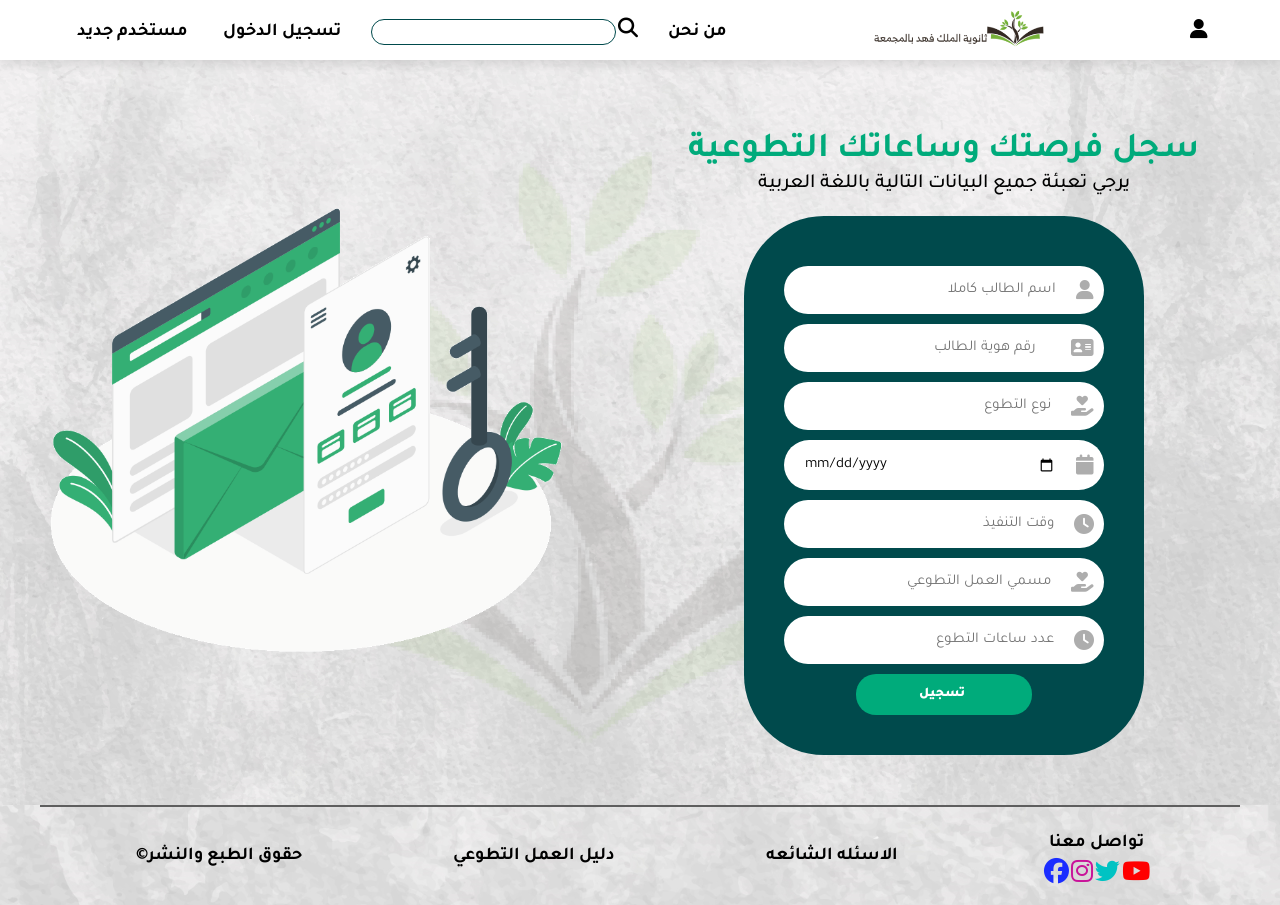
<file: index.html>
<!DOCTYPE html>
<html lang="en">
<head>
  <meta charset="UTF-8">
  <meta http-equiv="X-UA-Compatible" content="IE=edge">
  <meta name="viewport" content="width=, initial-scale=1.0">
  <title>سجل ساعاتك التطوعية</title>
  <link rel="icon" href="./images/landing-2.png">
  
  <!-- font awesome cdn link  -->
  <link rel="stylesheet" href="https://cdnjs.cloudflare.com/ajax/libs/font-awesome/6.1.1/css/all.min.css" integrity="sha512-KfkfwYDsLkIlwQp6LFnl8zNdLGxu9YAA1QvwINks4PhcElQSvqcyVLLD9aMhXd13uQjoXtEKNosOWaZqXgel0g==" crossorigin="anonymous" referrerpolicy="no-referrer" />
  
  <!-- custom css file link  -->
  <link rel="stylesheet" href="css/style.css">
</head>
<body>

  <!-- start header  --> 
  <header class="header">
    
    <div class="container">
      
      <nav class="navbar">
        <ul>
          <li><a href="register.html">مستخدم جديد</a></li>
          <li><a href="login.html" class="signin">تسجيل الدخول</a></li>
          <li>
            <form action="" class="search-form">
              <input type="search" id="search-box">
              <label for="search-box" class="fas fa-search"></label>
            </form>
          </li>
          <li><a href="about.html">من نحن</a></li>
        </ul>
      </nav>
      
      <a href="index.html" class="logo"><img src="images/logo.png" alt=""></a>
      
      <div id="menu-btn" class="fas fa-bars"></div>
    
      <a href="login.html"><i class="fa-regular fa-user"></i></a>

    </div>
    
  </header>

  <!-- end header  -->



  <!--  start register -->
  
  <div class="voluntary">

  	<div class="container">
      <div class="image">
				<img src="./images/0123.png" alt="">
			</div>
  		<div class="voluntary-form">
        <div class="text">
          <h1>سجل فرصتك وساعاتك التطوعية</h1>
          <p>يرجي تعبئة جميع البيانات التالية باللغة العربية</p>
        </div>
  
  	  	<form action="" method="post">
  	  		<div class="inputBox">
  	  			<input type="text" name="" placeholder="اسم الطالب كاملا" id="" required>
  	  			<i class="fas fa-user"></i>
  	  		</div>
  	  		<div class="inputBox">
  	  			<input type="number" name="" placeholder="رقم هوية الطالب" id="" required>
  	  			<i class="fa-solid fa-address-card"></i>
  	  		</div>
  	  		<div class="inputBox">
  	  			<input type="text" name="" placeholder="نوع التطوع" id="" required>
  	  			<i class="fa-solid fa-hand-holding-heart"></i>
  	  		</div>
  	  		<div class="inputBox">
  	  			<input type="date" name="" placeholder="تاريخ التنفيذ" id="" required>
  	  			<i class="fa-solid fa-calendar"></i>
  	  		</div>
  	  		<div class="inputBox">
  	  	  	<input type="text" name="" placeholder="وقت التنفيذ" id="" required>
  	  			<i class="fa-solid fa-clock"></i>
  	  		</div>
  	  		<div class="inputBox">
  	  			<input type="text" name="" placeholder="مسمي العمل التطوعي" id="" required>
  	  			<i class="fa-solid fa-hand-holding-heart"></i>
  	  		</div>
  	  		<div class="inputBox">
  	  			<input type="text" name="" placeholder="عدد ساعات التطوع" id="" required>
  	  			<i class="fa-solid fa-clock"></i>
  	  		</div>
  	  		<input type="submit" value="تسجيل " class="btn">
  	  	</form>
  		
  		</div>

  	</div>

  </div>

  <!-- end register  -->



  <!-- start footer -->

  <footer class="footer">

    <div class="container">

      <a href="">&copy;حقوق الطبع والنشر</a>
      <a href="">دليل العمل التطوعي</a>
      <a href=""> الاسئله الشائعه</a>

      <div class="contact">
        <h3>تواصل معنا</h3>
        <div class="icons">
          <i class="fa-brands fa-facebook"></i>
          <i class="fa-brands fa-instagram"></i>
          <i class="fa-brands fa-twitter"></i>
          <i class="fa-brands fa-youtube"></i>
        </div>
      </div>

    </div>

  </footer>

  <!-- end footer -->












  <!--  js file  -->
  <script src="./js/script.js"></script>
</body>
</html>
</file>
<file: css/style.css>
@import url('https://fonts.googleapis.com/css2?family=Amiri:ital,wght@0,400;0,700;1,400;1,700&family=Inter:wght@400;700&family=Open+Sans:ital,wght@0,400;0,600;0,700;0,800;1,400;1,500&family=Outfit:wght@200;400;600;700&family=Red+Hat+Display:ital,wght@0,500;0,700;0,900;1,500;1,700;1,900&family=Tajawal:wght@200;300;400;500;700;800;900&family=Ubuntu:ital,wght@0,300;0,400;0,500;0,700;1,300;1,400;1,500;1,700&family=Work+Sans:wght@200;300;400;500;600;700;800&display=swap');

* {
	font-family: 'Tajawal', sans-serif;
	margin: 0;
	padding: 0;
	-webkit-box-sizing: border-box;
	box-sizing: border-box;
	text-decoration: none;
	-webkit-transition: all .5s linear;
	transition: all .5s linear;
	list-style: none;
}

:root {
	--green: #00ab7b;
	--color-green: #004a4c;
}


html {
	scroll-behavior: smooth;
	font-size: 62.5%;
	overflow-x: hidden;
}

html::-webkit-scrollbar {
	width: 0.7rem;
}

html::-webkit-scrollbar-track {
	background: transparent;
}

html::-webkit-scrollbar-thumb {
	background: var(--green);
}

span {
	color: var(--green);
	font-weight: bold;
	font-size: 55px;
}

.btn {
	display: inline-block;
	border: none;
	padding: 12px;
	border-radius: 20px;
	color: white;
	background-color: var(--green);
	font-weight: 900;
	cursor: pointer;
	width: 55%;
}

.btn:hover {
	letter-spacing: 0.5px;
	background-color: #019b6f;
}

/* start header  */
header {
	position: -webkit-sticky;
	position: sticky;
	top: 0;
	right: 0;
	z-index: 100;
	height: 60px;
	background-color: #fff;
	padding: 5px;
	-webkit-box-shadow: 0 0.5rem 1rem rgba(0, 0, 0, 0.1);
	box-shadow: 0 0.5rem 1rem rgba(0, 0, 0, 0.1);
}

header .container {
	display: -webkit-box;
	display: -ms-flexbox;
	display: flex;
	justify-content: space-around;
	-webkit-box-align: center;
	-ms-flex-align: center;
	align-items: center;
	-webkit-animation: fadeIn .4s linear .4s backwards;
	animation: fadeIn .4s linear .4s backwards;
}

header .container a i {
	font-weight: bold;
	font-size: 20px;
}

header .container a i:hover {
	transform: rotate(360deg);
}

header .container a {
	color: black;
	font-size: 18px;
	font-weight: 600;
}

header .container nav ul li a.active {
	background-color: var(--color-green);
	padding: 8px;
	border-radius: 12px;
	color: white;
}

header .container nav ul li a.active:hover {
	color: rgb(249, 249, 249);
	background-color: #003d3f;
}

header .container nav ul {
	display: flex;
	justify-content: space-between;
	gap: 25px;
	align-items: center;
}

header .container nav ul li form #search-box {
	border-radius: 13px;
	font-size: 20px;
	border: 1.5px solid var(--color-green);
	width: 245px;
}

header .container nav ul li form #search-box:focus {
	background-color: rgb(222, 222, 222);
}

header .container nav ul li form label {
	font-size: 20px;
	cursor: pointer;
}

header .container nav ul li a {
	color: black;
	font-size: 18px;
	font-weight: 600;
	padding: 5px;
}

header .container a:hover,
header .container nav ul li a:hover {
	color: var(--green);
}

header .container .logo img {
	height: 45px;
}

header .container .fa-bars {
	font-size: 2.5rem;
	color: #666;
	cursor: pointer;
	display: none;
}

/* end header  */


/* start landing  */

.home-landing {
	min-height: 100vh;
	background-image: url(./23.png);
	background-size: cover !important;
	background-repeat: no-repeat;
}

.home-landing .image img {
	width: 100%;
	-webkit-animation: fadeIn .4s linear .4s backwards;
	animation: fadeIn .4s linear .4s backwards;
}

.home-landing .box-container {
	padding: 30px;
	text-align: end;
	background-image: url(./566562.png);
	background-repeat: no-repeat;
	background-position: center center;
}

.home-landing .box-container .box {
	padding: 30px;
}

.home-landing .box-container .box-image {
	text-align: center;
}

.home-landing .box-container .box-image img {
	width: 30%;
	position: relative;
	-webkit-animation: up-and-down 2s linear infinite;
	animation: up-and-down 2s linear infinite;
}

.home-landing .box-container .box h2 {
	font-size: 40px;
	padding: 15px 0;
}

.home-landing .box-container .box p {
	font-size: 30px;
	line-height: 40px;
	font-weight: 400;
}

/* end landing  */


/* start login and register  */
.login,
.register,
.voluntary {
	min-height: 80vh;
	background-image: url(./23.png);
	background-repeat: no-repeat;
	background-size: cover;
}

.register .container,
.login .container,
.voluntary .container {
	display: -ms-grid;
	display: grid;
	-ms-grid-columns: (minmax(16rem, 1fr))[auto-fit];
	grid-template-columns: repeat(auto-fit, minmax(16rem, 1fr));
	gap: 1.5rem;
	padding: 50px 40px;
	align-items: center;
	background-image: url(./566562.png);
	background-repeat: no-repeat;
	background-size: contain;
	background-position: center center;
}

.register .container .image img,
.login .container .image img,
.voluntary .container .image img {
	width: 90%;
	position: relative;
	-webkit-animation: up-and-down 2s linear infinite;
	animation: up-and-down 2s linear infinite;
}

.voluntary .container .voluntary-form {
	text-align: center;
}

.voluntary .container .voluntary-form .text {
	padding: 20px 0;
}

.voluntary .container .voluntary-form .text h1 {
	font-size: 35px;
	color: var(--green);
}

.voluntary .container .voluntary-form .text p {
	font-size: 20px;
	font-weight: 500;
}

.login-form form,
.register-form form,
.voluntary-form form {
	margin: 0 auto;
	max-width: 40rem;
	border-radius: 8rem;
	padding: 4rem;
	text-align: center;
	background-color: var(--color-green);
}

.login-form form .inputBox,
.register-form form .inputBox,
.voluntary-form form .inputBox {
	margin: 1rem 0;
	display: -webkit-box;
	display: -ms-flexbox;
	display: flex;
	border-radius: 5rem;
	background: white;
	padding: .5rem 1rem;
	-webkit-box-align: center;
	-ms-flex-align: center;
	align-items: center;
	gap: 1rem;
}

.login-form form .inputBox i,
.register-form form .inputBox i,
.voluntary-form form .inputBox i {
	font-size: 20px;
	color: #adadad;
}

.login-form form .inputBox input,
.register-form form .inputBox input,
.voluntary-form form .inputBox input {
	width: 100%;
	padding: 1rem;
	font-size: 1.5rem;
	text-transform: none;
	border: none;
	border-radius: 20px;
}

.register-form form .inputBox input[type]::-webkit-input-placeholder,
.login-form form .inputBox input[type]::-webkit-input-placeholder,
.voluntary-form form .inputBox input[type]::-webkit-input-placeholder {
	text-align: end;
}

.register-form form .flex,
.login-form form .flex {
	display: grid;
	gap: 7px;
}

.register-form form .flex a,
.login-form form .flex a {
	font-size: 13px;
	color: #fff;
	font-weight: bold;
	margin-top: 5px;
}

.register-form form .flex a:hover,
.login-form form .flex a:hover {
	text-decoration: underline;
}

/* end login and register  */


/* start about  */

.about {
	padding: 50px;
	text-align: center;
	background-image: url(./23.png);
	background-repeat: no-repeat;
	background-size: cover;
}

.about .image img {
	position: relative;
	-webkit-animation: up-and-down 2s linear infinite;
	animation: up-and-down 2s linear infinite;
	width: 40%;
}

.about .container {
	display: grid;
	gap: 50px;
	padding-top: 30px;
	background-image: url(./566562.png);
	background-position: center center;
	background-size: contain;
	background-repeat: no-repeat;
}

.about .container .text {
	padding: 10px;
}

.about .container .text h1 {
	font-size: 35px;
	font-weight: 900;
	color: var(--green);
	padding-bottom: 10px;
}

.about .container .text p {
	padding: 10px;
	font-size: 23px;
	font-weight: 500;
	border: 2px solid #c5c5c5;
	border-radius: 28px;
}

.about .container .text .titles {
	display: -ms-grid;
	display: grid;
	-ms-grid-columns: (minmax(20rem, 1fr))[auto-fit];
	grid-template-columns: repeat(auto-fit, minmax(20rem, 1fr));
	gap: 1.5rem;
	padding: 15px 0;
}

.about .container .text .titles .title button {
	display: inline-block;
	border: none;
	padding: 15px;
	color: white;
	background-color: var(--color-green);
	font-size: 20px;
	border-radius: 20px;
	font-weight: 600;
	width: 60%;
	cursor: pointer;
}

.about .container .text .titles .title button:hover {
	background-color: #073a3c;
	transform: scale(1.2);
}

/* end about  */



/* start footer  */
footer {
	padding: 0 40px;
	background-image: url(./23.png);
	background-repeat: no-repeat;
	background-position: center left;
}

footer .container {
	display: flex;
	justify-content: space-around;
	align-items: center;
	padding: 20px;
	border-top: 2px solid rgb(94 94 94);
	flex-wrap: wrap;
}

footer .container .contact {
	text-align: center;
}

footer .container a,
footer .container .contact h3 {
	color: black;
	font-size: 18px;
	font-weight: 600;
	padding: 5px;
}

footer .container a:hover {
	color: var(--green);
}

footer .contact .icons .fa-facebook {
	color: #1a2cff;
}

footer .contact .icons .fa-instagram {
	color: #c91299
}

footer .contact .icons .fa-twitter {
	color: #00c3c3;
}

footer .contact .icons .fa-youtube {
	color: red;
}

footer .contact .icons i {
	font-size: 25px;
}

/* end footer  */









/* media  */
@media (max-width: 950px) {
	header .container nav {
		position: absolute;
		top: 99%;
		right: 0px;
		width: 100%;
		z-index: 100;
	}

	header .container nav ul {
		position: absolute;
		display: block;
		width: 100%;
		background-image: url(./23.png);
		clip-path: polygon(0 0, 100% 0, 100% 0, 0 0);
	}

	header .container nav ul li {
		padding: 25px;
		text-align: center;
	}

	header .container .fa-bars {
		display: block;

	}

	.fa-times {
		transform: rotate(180deg);
	}

	.header nav ul.active {
		clip-path: polygon(0 0, 100% 0, 100% 100%, 0 100%);
	}

	.home-landing .box-image {
		display: none;
	}

	.register .container .image,
	.login .container .image,
	.voluntary .container .image {
		display: none;
	}

	.register-form form .btn,
	.login-form form .btn,
	.voluntary-form form .btn {
		width: 70%;
	}

}


@media (max-width: 450px) {
	html {
		font-size: 50%;
	}

	.home-landing .box-container {
		padding: 5px;
	}

	.home-landing .box-container .box h2,
	.home-landing .box-container .box p,
	.home-landing .box-container .box span {
		font-size: 300%;
	}

	.login-form form,
	.register-form form,
	.voluntary-form form {
		padding: 40px 10px;
	}

	footer .container a,
	footer .container .contact h3 {
		font-size: 13px;
	}
}




/* Start Animation */

@keyframes up-and-down {

	0%,
	100% {
		top: 0;
	}

	50% {
		top: -10px;
	}
}

@-webkit-keyframes fadeIn {
	0% {
		-webkit-transform: translateY(3rem);
		transform: translateY(3rem);
		opacity: 0;
	}
}

@keyframes fadeIn {
	0% {
		-webkit-transform: translateY(3rem);
		transform: translateY(3rem);
		opacity: 0;
	}
}

/* end Animation */
</file>
